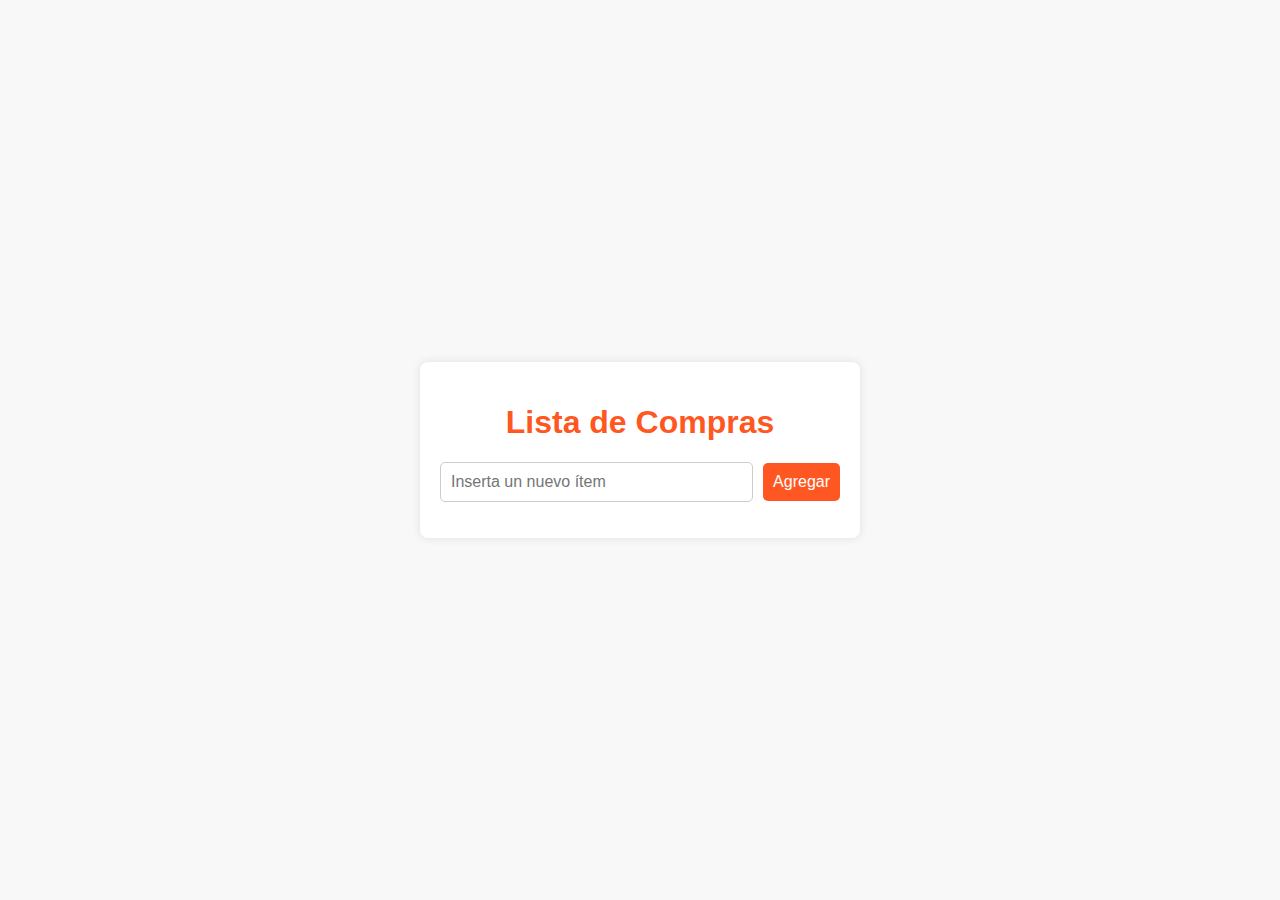
<file: Actividad 5/index.html>
<!DOCTYPE html>
<html lang="en">
<head>
<meta charset="UTF-8">
<meta name="viewport" content="width=device-width,
initial-scale=1.0">
<link rel="stylesheet" href="style2.css">
<link rel="stylesheet"
href="https://fonts.googleapis.com/icon?family=Material+I
cons">
<title>Lista de Compras</title>
</head>
<body>

<div id="taskContainer">
<h1>Lista de Compras</h1>
<div class="inputContainer">
<input type="text" id="newItemInput"
placeholder="Inserta un nuevo ítem">
<button id="addItemBtn">Agregar</button>
</div>
<ul id="itemsList">
<!-- Aquí se agregarán los ítems -->
</ul>
</div>
<script src="script.js"></script>
</body>
</html>
</file>
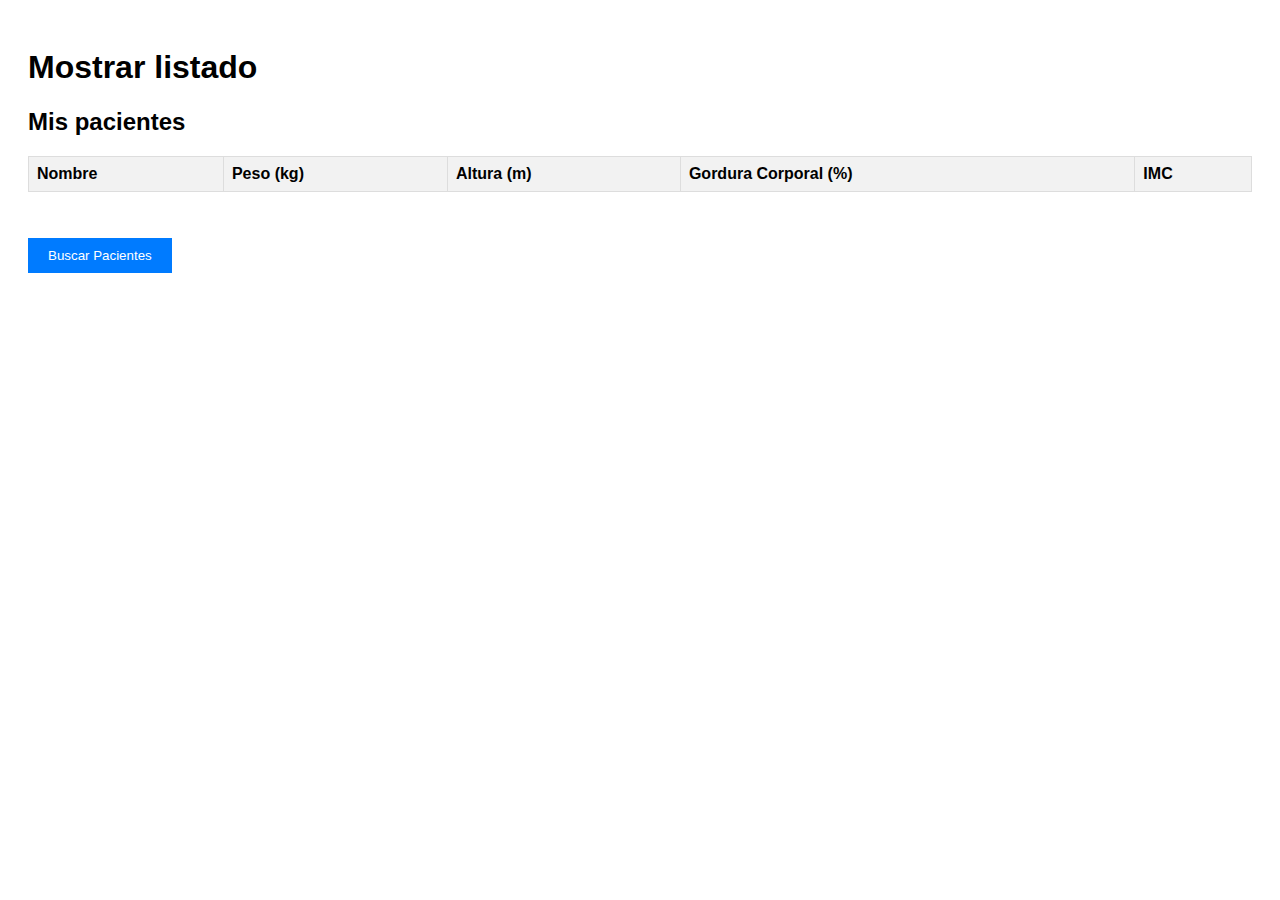
<file: trabajo ajax/index.html>
<!DOCTYPE html>
<html lang="es">
<head>
    <meta charset="UTF-8">
    <title>Página mostrar lista de pacientes</title>
    <style>
        body { font-family: sans-serif; padding: 20px; }
        table { width: 100%; border-collapse: collapse; margin-top: 20px; }
        th, td { border: 1px solid #ddd; padding: 8px; text-align: left; }
        th { background-color: #f2f2f2; }
        #error-ajax { color: red; visibility: hidden; display: block; margin-top: 10px; }
        .bto-principal { padding: 10px 20px; background-color: #007bff; color: white; border: none; cursor: pointer; }
    </style>
</head>
<body>
    <header>
        <div class="container">
            <h1 class="titulo">Mostrar listado</h1>
        </div>
    </header>
    <main>
        <section class="container">
            <h2>Mis pacientes</h2>
            <table>
                <thead>
                    <tr>
                        <th>Nombre</th>
                        <th>Peso (kg)</th>
                        <th>Altura (m)</th>
                        <th>Gordura Corporal (%)</th>
                        <th>IMC</th>
                    </tr>
                </thead>
                <tbody id="tabla-pacientes">
                    </tbody>
            </table>
            
            <span id="error-ajax">Error al buscar los pacientes</span>
            
            <br>
            <button id="buscar-paciente" class="boton bto-principal">Buscar Pacientes</button>
        </section>
    </main>

    <script>
        
        function adicionarPacienteEnLaTabla(paciente) {
            var pacienteTr = construirTr(paciente);
            var tabla = document.querySelector("#tabla-pacientes");
            tabla.appendChild(pacienteTr);
        }

        function construirTr(paciente) {
            var pacienteTr = document.createElement("tr");
            pacienteTr.classList.add("paciente");

            pacienteTr.appendChild(construirTd(paciente.nombre, "info-nombre"));
            pacienteTr.appendChild(construirTd(paciente.peso, "info-peso"));
            pacienteTr.appendChild(construirTd(paciente.altura, "info-altura"));
            pacienteTr.appendChild(construirTd(paciente.gordura, "info-gordura"));
            pacienteTr.appendChild(construirTd(paciente.imc, "info-imc"));

            return pacienteTr;
        }

        
        function construirTd(dato, clase) {
            var td = document.createElement("td");
            td.classList.add(clase);
            td.textContent = dato;
            return td;
        }

        var errorAjax = document.querySelector("#error-ajax");
        
        errorAjax.style.visibility = "hidden"; 

        var botonBuscar = document.querySelector("#buscar-paciente");

        botonBuscar.addEventListener("click", function(){
            var xhr = new XMLHttpRequest();
            
            xhr.open("GET", "paciente.json"); 
            // -----------------------------------------------------

            xhr.addEventListener("load", function(){
                if(xhr.status == 200) {
                    errorAjax.style.visibility = "hidden";
                    var respuesta = xhr.responseText;
                    var pacientes = JSON.parse(respuesta);
                    
                    pacientes.forEach(function(paciente) {
                        adicionarPacienteEnLaTabla(paciente);
                    });
                } else {
                    errorAjax.style.visibility = "visible";
                    console.log(xhr.status);
                    console.log(xhr.responseText);
                }
            });

            xhr.send();
        });
    </script>
</body>
</html>
</file>
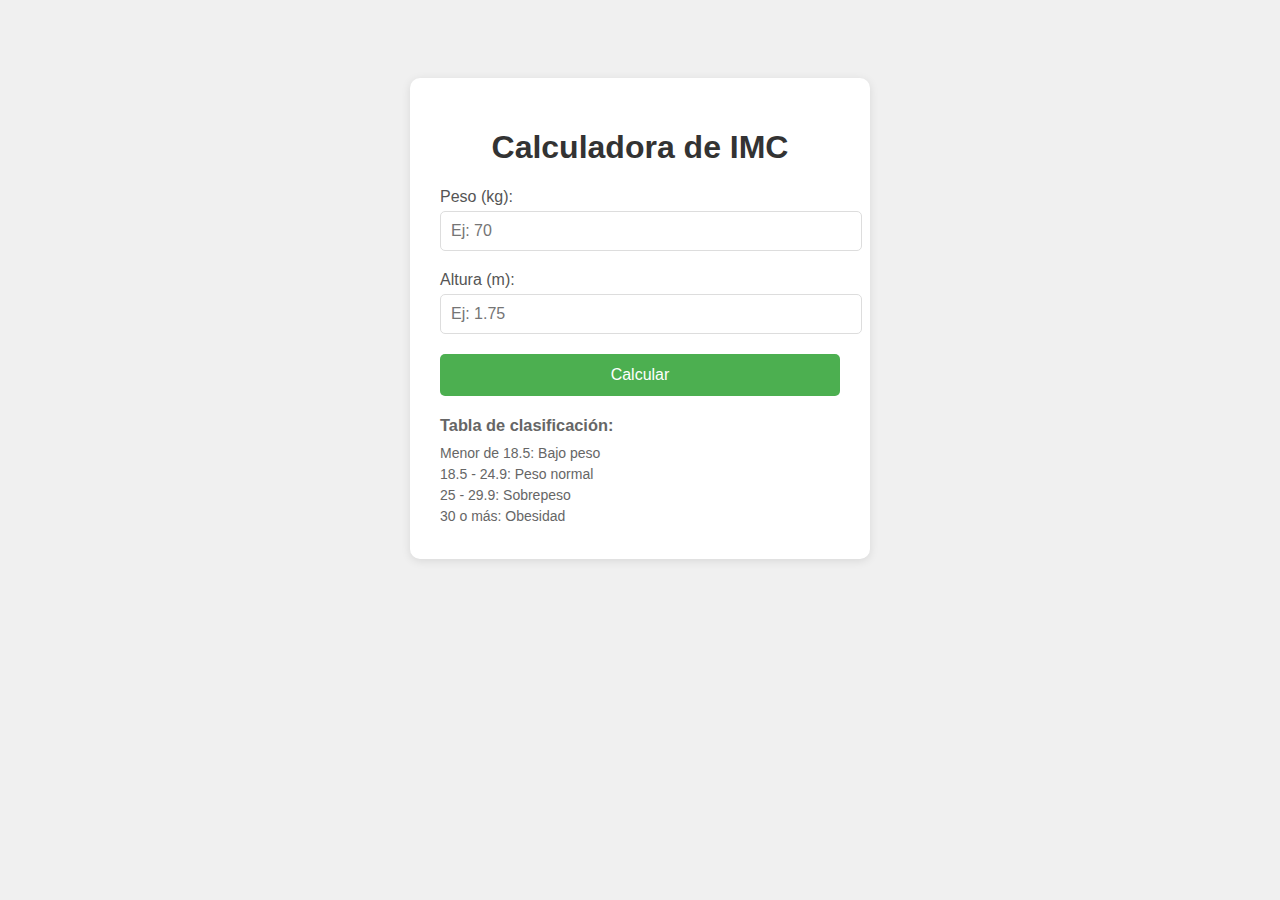
<file: ACTIVIDAD2(26SEPTIEMBRE/Actividad 2 JavaScript.html>
<!DOCTYPE html>
<html lang="es">
<head>
    <meta charset="UTF-8">
    <meta name="viewport" content="width=device-width, initial-scale=1.0">
    <title>Calculadora de IMC</title>
    <style>
        body {
            font-family: Arial, sans-serif;
            background-color: #f0f0f0;
            padding: 20px;
        }

        .container {
            background-color: white;
            max-width: 400px;
            margin: 50px auto;
            padding: 30px;
            border-radius: 10px;
            box-shadow: 0 2px 10px rgba(0,0,0,0.1);
        }

        h1 {
            text-align: center;
            color: #333;
        }

        .input-group {
            margin-bottom: 20px;
        }

        label {
            display: block;
            margin-bottom: 5px;
            color: #555;
        }

        input {
            width: 100%;
            padding: 10px;
            border: 1px solid #ddd;
            border-radius: 5px;
            font-size: 16px;
        }

        button {
            width: 100%;
            padding: 12px;
            background-color: #4CAF50;
            color: white;
            border: none;
            border-radius: 5px;
            font-size: 16px;
            cursor: pointer;
        }

        button:hover {
            background-color: #45a049;
        }

        .resultado {
            margin-top: 20px;
            padding: 20px;
            background-color: #f9f9f9;
            border-radius: 5px;
            text-align: center;
            display: none;
        }

        .resultado h2 {
            margin: 0 0 10px 0;
            color: #333;
        }

        .resultado p {
            margin: 5px 0;
            font-size: 18px;
        }

        .tabla-imc {
            margin-top: 20px;
            font-size: 14px;
            color: #666;
        }

        .tabla-imc h3 {
            margin-bottom: 10px;
        }

        .tabla-imc p {
            margin: 5px 0;
        }
    </style>
</head>
<body>
    <div class="container">
        <h1>Calculadora de IMC</h1>

        <div class="input-group">
            <label>Peso (kg):</label>
            <input type="number" id="peso" placeholder="Ej: 70">
        </div>

        <div class="input-group">
            <label>Altura (m):</label>
            <input type="number" id="altura" step="0.01" placeholder="Ej: 1.75">
        </div>

        <button onclick="calcularIMC()">Calcular</button>

        <div class="resultado" id="resultado">
            <h2>Resultado:</h2>
            <p><strong>IMC:</strong> <span id="imcValor"></span></p>
            <p><strong>Clasificación:</strong> <span id="clasificacion"></span></p>
        </div>

        <div class="tabla-imc">
            <h3>Tabla de clasificación:</h3>
            <p>Menor de 18.5: Bajo peso</p>
            <p>18.5 - 24.9: Peso normal</p>
            <p>25 - 29.9: Sobrepeso</p>
            <p>30 o más: Obesidad</p>
        </div>
    </div>

    <script>
        function calcularIMC() {
            // Obtener valores
            const peso = parseFloat(document.getElementById('peso').value);
            const altura = parseFloat(document.getElementById('altura').value);

            // Validar datos
            if (isNaN(peso) || isNaN(altura) || peso <= 0 || altura <= 0) {
                alert('Por favor, ingresa valores válidos');
                return;
            }

            // Calcular IMC
            const imc = peso / (altura * altura);
            const imcRedondeado = imc.toFixed(2);

            // Determinar clasificación
            let clasificacion = '';
            if (imc < 18.5) {
                clasificacion = 'Bajo peso';
            } else if (imc >= 18.5 && imc < 25) {
                clasificacion = 'Peso normal';
            } else if (imc >= 25 && imc < 30) {
                clasificacion = 'Sobrepeso';
            } else {
                clasificacion = 'Obesidad';
            }

            // Mostrar resultado
            document.getElementById('imcValor').textContent = imcRedondeado;
            document.getElementById('clasificacion').textContent = clasificacion;
            document.getElementById('resultado').style.display = 'block';
        }
    </script>
</body>
</html>
</file>
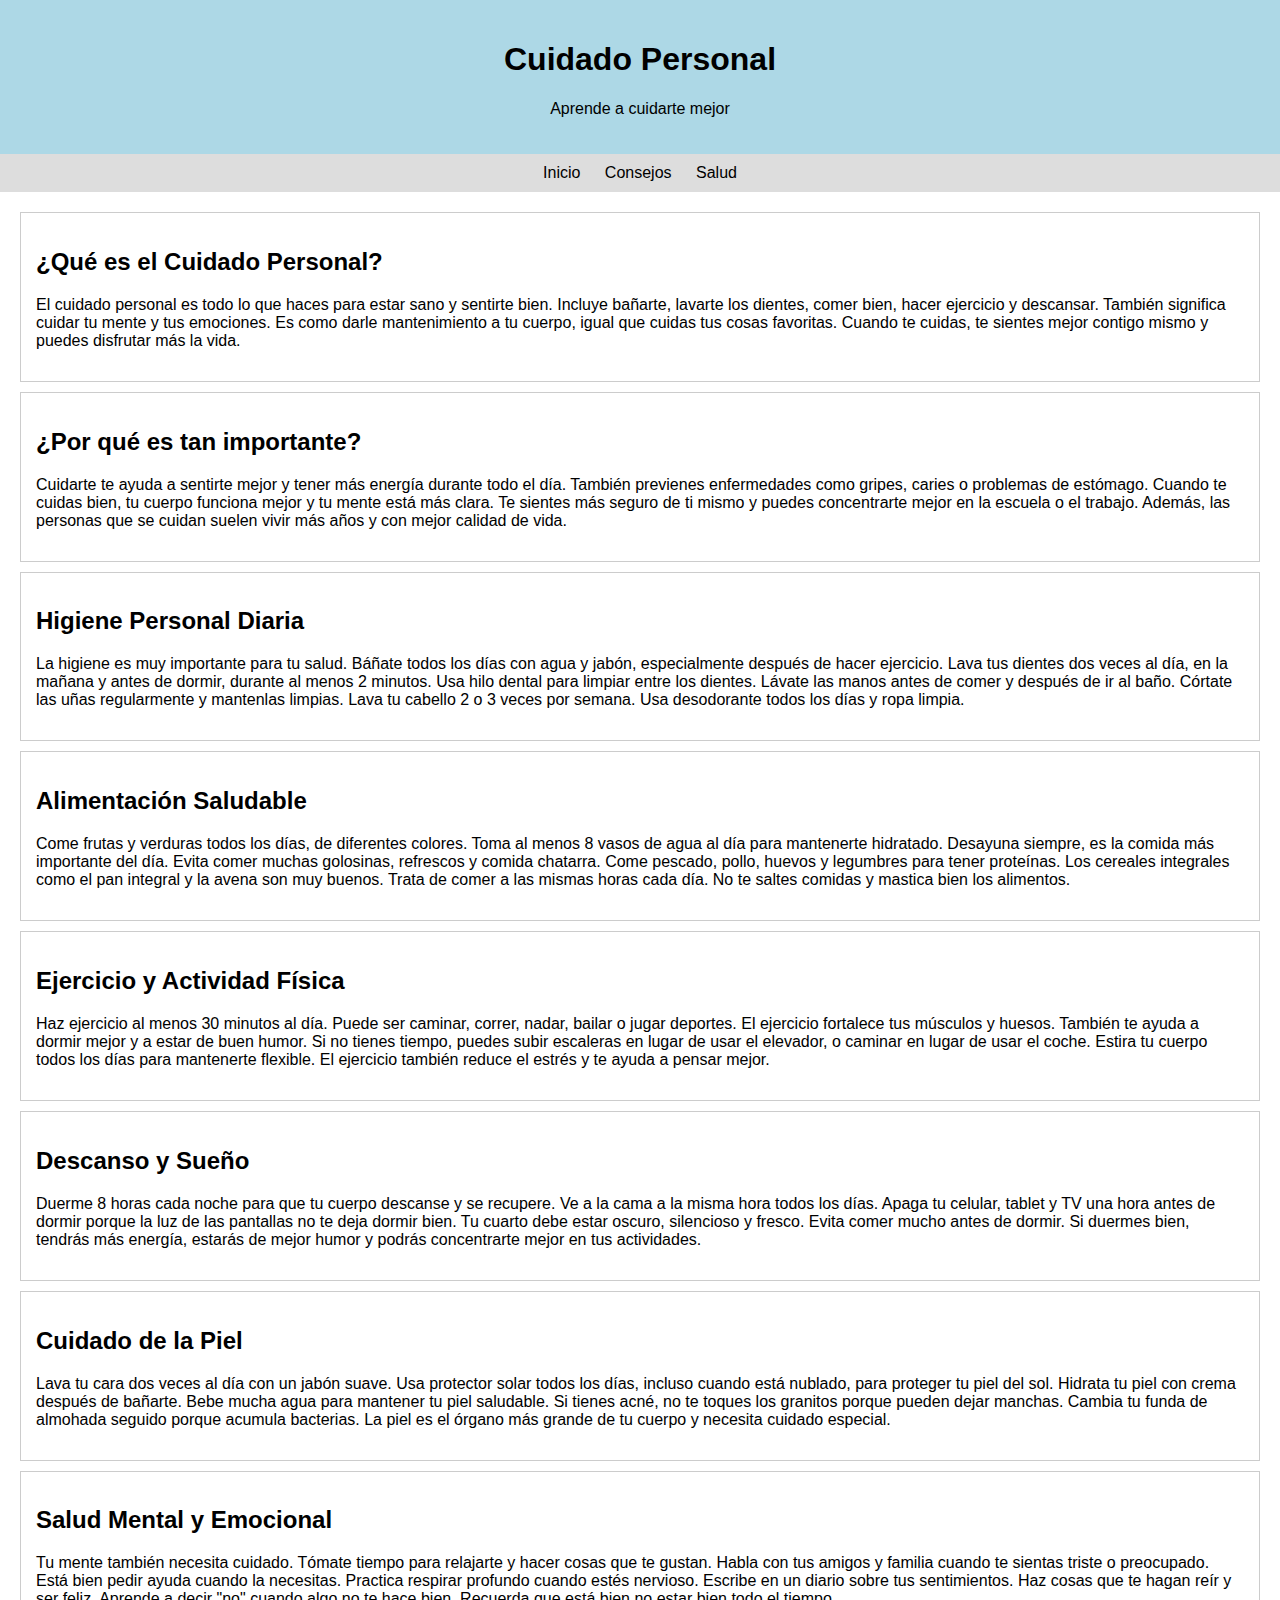
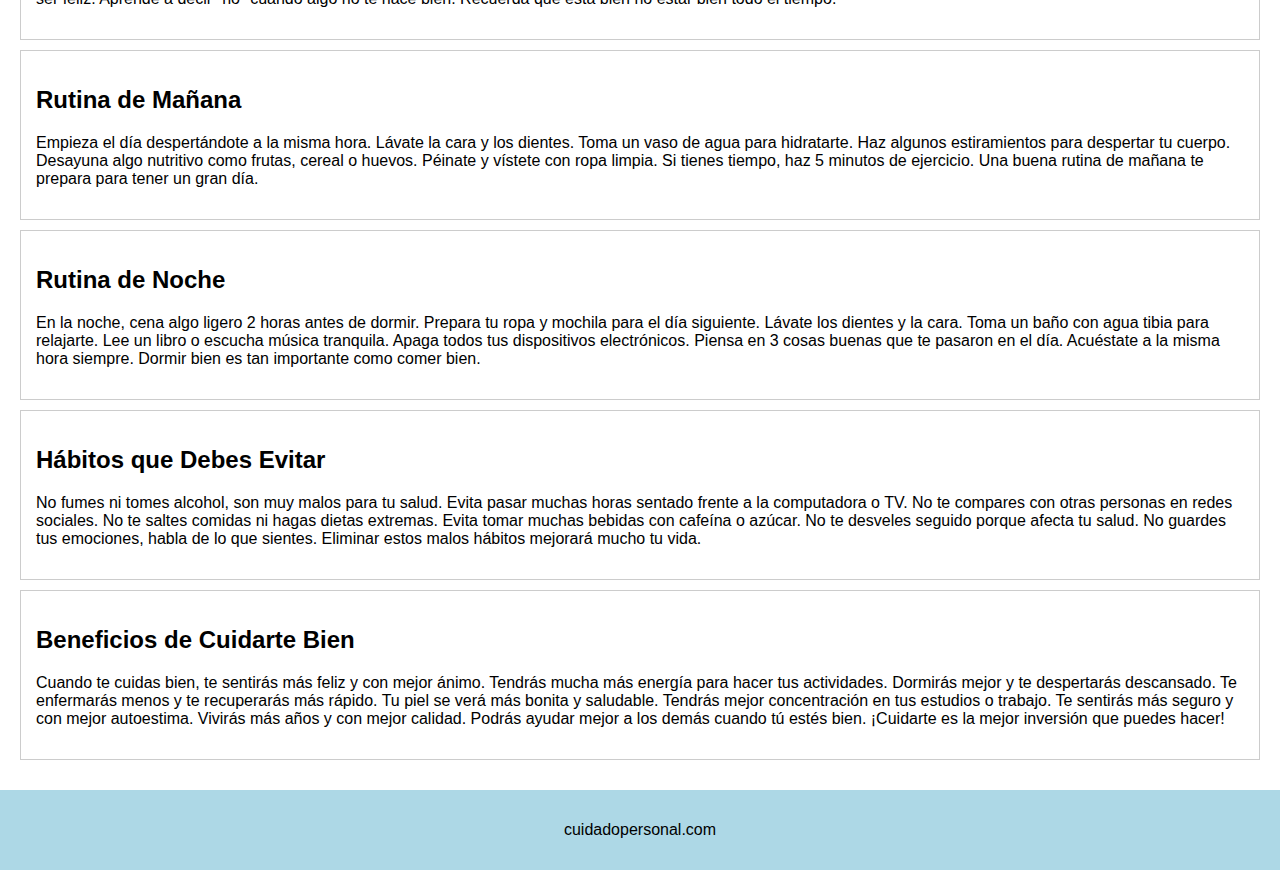
<file: Actividad6 CSS con HTML5/Actividad 6 CSS con HTML5.html>
<!DOCTYPE html>
<html lang="es">
<head>
 <meta charset="UTF-8">
 <meta name="viewport" content="width=device-width, initial-scale=1.0">
 <title>Cuidado Personal</title>
 <style>
  body {
   font-family: Arial, sans-serif;
   margin: 0;
   background-color: white;
  }
  
  header {
   background-color: lightblue;
   padding: 20px;
   text-align: center;
  }
  
  nav {
   background-color: #ddd;
   padding: 10px;
   text-align: center;
  }
  
  nav a {
   color: black;
   margin: 0 10px;
   text-decoration: none;
  }
  
  main {
   padding: 20px;
  }
  
  article {
   padding: 15px;
   margin-bottom: 10px;
   border: 1px solid #ccc;
  }
  
  h2 {
   color: black;
  }
  
  footer {
   background-color: lightblue;
   text-align: center;
   padding: 15px;
  }
 </style>
</head>
<body>
 <header>
  <h1>Cuidado Personal</h1>
  <p>Aprende a cuidarte mejor</p>
 </header>
 
 <nav>
  <a href="#">Inicio</a>
  <a href="#">Consejos</a>
  <a href="#">Salud</a>
 </nav>
 
 <main>
   <article>
    <h2>¿Qué es el Cuidado Personal?</h2>
    <p>El cuidado personal es todo lo que haces para estar sano y sentirte bien. Incluye bañarte, lavarte los dientes, comer bien, hacer ejercicio y descansar. También significa cuidar tu mente y tus emociones. Es como darle mantenimiento a tu cuerpo, igual que cuidas tus cosas favoritas. Cuando te cuidas, te sientes mejor contigo mismo y puedes disfrutar más la vida.</p>
   </article>
   
   <article>
    <h2>¿Por qué es tan importante?</h2>
    <p>Cuidarte te ayuda a sentirte mejor y tener más energía durante todo el día. También previenes enfermedades como gripes, caries o problemas de estómago. Cuando te cuidas bien, tu cuerpo funciona mejor y tu mente está más clara. Te sientes más seguro de ti mismo y puedes concentrarte mejor en la escuela o el trabajo. Además, las personas que se cuidan suelen vivir más años y con mejor calidad de vida.</p>
   </article>
   
   <article>
    <h2>Higiene Personal Diaria</h2>
    <p>La higiene es muy importante para tu salud. Báñate todos los días con agua y jabón, especialmente después de hacer ejercicio. Lava tus dientes dos veces al día, en la mañana y antes de dormir, durante al menos 2 minutos. Usa hilo dental para limpiar entre los dientes. Lávate las manos antes de comer y después de ir al baño. Córtate las uñas regularmente y mantenlas limpias. Lava tu cabello 2 o 3 veces por semana. Usa desodorante todos los días y ropa limpia.</p>
   </article>
   
   <article>
    <h2>Alimentación Saludable</h2>
    <p>Come frutas y verduras todos los días, de diferentes colores. Toma al menos 8 vasos de agua al día para mantenerte hidratado. Desayuna siempre, es la comida más importante del día. Evita comer muchas golosinas, refrescos y comida chatarra. Come pescado, pollo, huevos y legumbres para tener proteínas. Los cereales integrales como el pan integral y la avena son muy buenos. Trata de comer a las mismas horas cada día. No te saltes comidas y mastica bien los alimentos.</p>
   </article>
   
   <article>
    <h2>Ejercicio y Actividad Física</h2>
    <p>Haz ejercicio al menos 30 minutos al día. Puede ser caminar, correr, nadar, bailar o jugar deportes. El ejercicio fortalece tus músculos y huesos. También te ayuda a dormir mejor y a estar de buen humor. Si no tienes tiempo, puedes subir escaleras en lugar de usar el elevador, o caminar en lugar de usar el coche. Estira tu cuerpo todos los días para mantenerte flexible. El ejercicio también reduce el estrés y te ayuda a pensar mejor.</p>
   </article>
   
   <article>
    <h2>Descanso y Sueño</h2>
    <p>Duerme 8 horas cada noche para que tu cuerpo descanse y se recupere. Ve a la cama a la misma hora todos los días. Apaga tu celular, tablet y TV una hora antes de dormir porque la luz de las pantallas no te deja dormir bien. Tu cuarto debe estar oscuro, silencioso y fresco. Evita comer mucho antes de dormir. Si duermes bien, tendrás más energía, estarás de mejor humor y podrás concentrarte mejor en tus actividades.</p>
   </article>
   
   <article>
    <h2>Cuidado de la Piel</h2>
    <p>Lava tu cara dos veces al día con un jabón suave. Usa protector solar todos los días, incluso cuando está nublado, para proteger tu piel del sol. Hidrata tu piel con crema después de bañarte. Bebe mucha agua para mantener tu piel saludable. Si tienes acné, no te toques los granitos porque pueden dejar manchas. Cambia tu funda de almohada seguido porque acumula bacterias. La piel es el órgano más grande de tu cuerpo y necesita cuidado especial.</p>
   </article>
   
   <article>
    <h2>Salud Mental y Emocional</h2>
    <p>Tu mente también necesita cuidado. Tómate tiempo para relajarte y hacer cosas que te gustan. Habla con tus amigos y familia cuando te sientas triste o preocupado. Está bien pedir ayuda cuando la necesitas. Practica respirar profundo cuando estés nervioso. Escribe en un diario sobre tus sentimientos. Haz cosas que te hagan reír y ser feliz. Aprende a decir "no" cuando algo no te hace bien. Recuerda que está bien no estar bien todo el tiempo.</p>
   </article>
   
   <article>
    <h2>Rutina de Mañana</h2>
    <p>Empieza el día despertándote a la misma hora. Lávate la cara y los dientes. Toma un vaso de agua para hidratarte. Haz algunos estiramientos para despertar tu cuerpo. Desayuna algo nutritivo como frutas, cereal o huevos. Péinate y vístete con ropa limpia. Si tienes tiempo, haz 5 minutos de ejercicio. Una buena rutina de mañana te prepara para tener un gran día.</p>
   </article>
   
   <article>
    <h2>Rutina de Noche</h2>
    <p>En la noche, cena algo ligero 2 horas antes de dormir. Prepara tu ropa y mochila para el día siguiente. Lávate los dientes y la cara. Toma un baño con agua tibia para relajarte. Lee un libro o escucha música tranquila. Apaga todos tus dispositivos electrónicos. Piensa en 3 cosas buenas que te pasaron en el día. Acuéstate a la misma hora siempre. Dormir bien es tan importante como comer bien.</p>
   </article>
   
   <article>
    <h2>Hábitos que Debes Evitar</h2>
    <p>No fumes ni tomes alcohol, son muy malos para tu salud. Evita pasar muchas horas sentado frente a la computadora o TV. No te compares con otras personas en redes sociales. No te saltes comidas ni hagas dietas extremas. Evita tomar muchas bebidas con cafeína o azúcar. No te desveles seguido porque afecta tu salud. No guardes tus emociones, habla de lo que sientes. Eliminar estos malos hábitos mejorará mucho tu vida.</p>
   </article>
   
   <article>
    <h2>Beneficios de Cuidarte Bien</h2>
    <p>Cuando te cuidas bien, te sentirás más feliz y con mejor ánimo. Tendrás mucha más energía para hacer tus actividades. Dormirás mejor y te despertarás descansado. Te enfermarás menos y te recuperarás más rápido. Tu piel se verá más bonita y saludable. Tendrás mejor concentración en tus estudios o trabajo. Te sentirás más seguro y con mejor autoestima. Vivirás más años y con mejor calidad. Podrás ayudar mejor a los demás cuando tú estés bien. ¡Cuidarte es la mejor inversión que puedes hacer!</p>
   </article>
 </main>
 
 <footer>
  <p>cuidadopersonal.com</p>
 </footer>
</body>
</html>
</file>
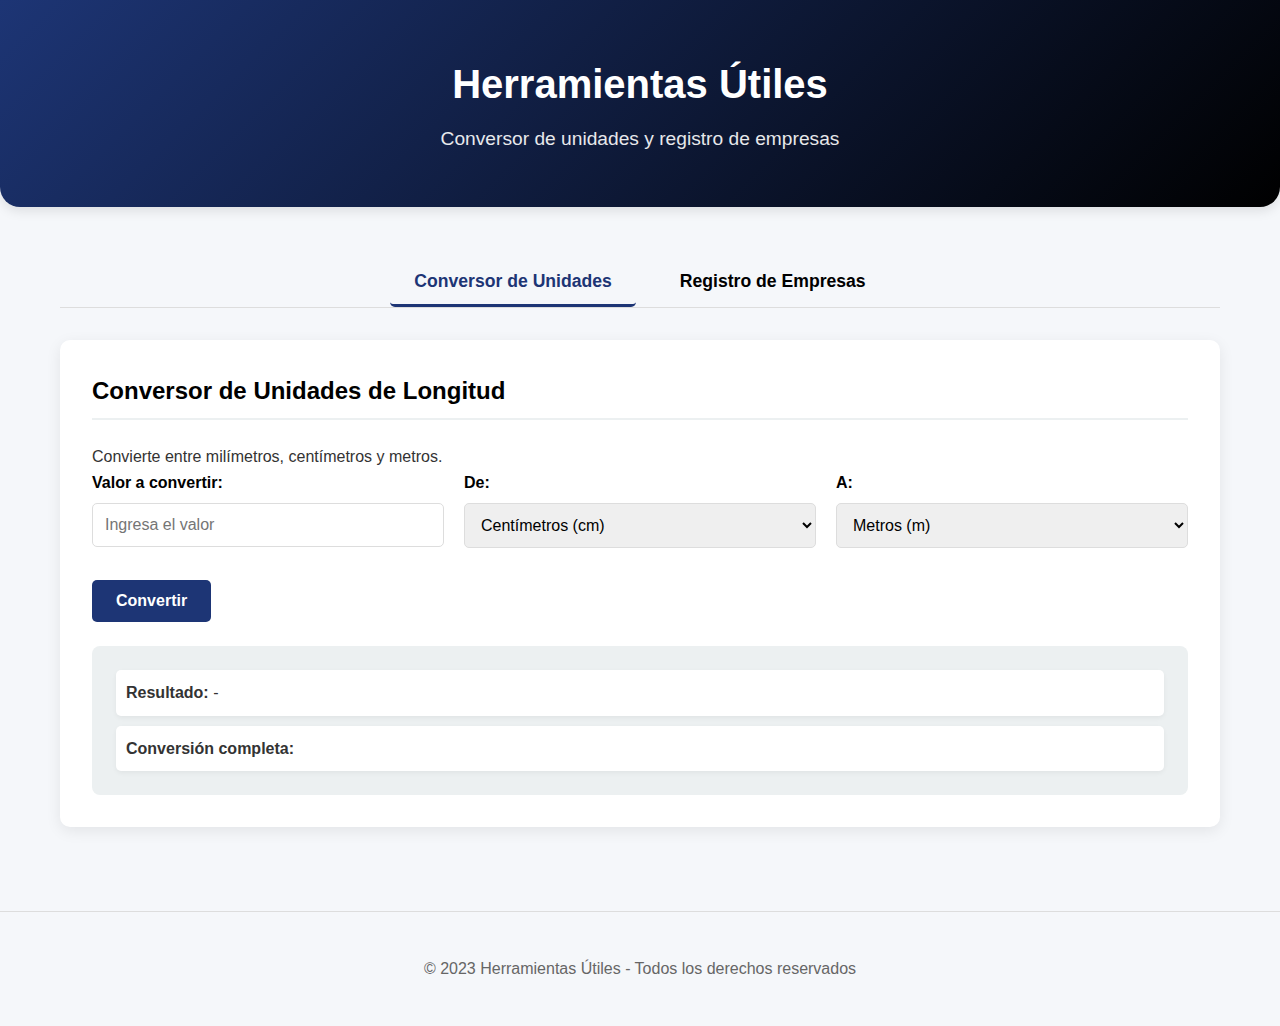
<file: Actividad6_HTML_JS_Css3/ACTIVIDAD6.html>
<!DOCTYPE html>
<html lang="es">
<head>
    <meta charset="UTF-8">
    <meta name="viewport" content="width=device-width, initial-scale=1.0">
    <title>Herramientas Utiles</title>
    <link rel="stylesheet" href="Actividad6_css.css">
</head>
<body>
    <header>
        <div class="container">
            <h1>Herramientas Útiles</h1>
            <p>Conversor de unidades y registro de empresas</p>
        </div>
    </header>
    
    <div class="container">
        <div class="nav-tabs">
            <button class="tab-button active" data-tab="converter">Conversor de Unidades</button>
            <button class="tab-button" data-tab="companies">Registro de Empresas</button>
        </div>
        
        <div id="converter" class="tab-content active">
            <h2>Conversor de Unidades de Longitud</h2>
            <p>Convierte entre milímetros, centímetros y metros.</p>
            
            <div class="converter">
                <div class="input-group">
                    <label for="value">Valor a convertir:</label>
                    <input type="number" id="value" placeholder="Ingresa el valor" step="any">
                </div>
                
                <div class="input-group">
                    <label for="from-unit">De:</label>
                    <select id="from-unit">
                        <option value="mm">Milímetros (mm)</option>
                        <option value="cm" selected>Centímetros (cm)</option>
                        <option value="m">Metros (m)</option>
                    </select>
                </div>
                
                <div class="input-group">
                    <label for="to-unit">A:</label>
                    <select id="to-unit">
                        <option value="mm">Milímetros (mm)</option>
                        <option value="cm">Centímetros (cm)</option>
                        <option value="m" selected>Metros (m)</option>
                    </select>
                </div>
            </div>
            
            <button id="convert-btn">Convertir</button>
            
            <div class="results" id="conversion-results">
                <div class="result-item">
                    <strong>Resultado:</strong> <span id="result-value">-</span>
                </div>
                <div class="result-item">
                    <strong>Conversión completa:</strong>
                    <div id="full-conversion"></div>
                </div>
            </div>
        </div>
        
        <div id="companies" class="tab-content">
            <h2>Registro de Empresas</h2>
            <p>Ingresa los datos de la empresa para agregarla a la lista.</p>
            
            <form id="company-form">
                <div class="form-group">
                    <label for="folio">Folio:</label>
                    <input type="text" id="folio" placeholder="Ingresa el folio" required>
                </div>
                
                <div class="form-group">
                    <label for="name">Nombre de la empresa:</label>
                    <input type="text" id="name" placeholder="Ingresa el nombre" required>
                </div>
                
                <div class="form-group">
                    <label for="address">Domicilio:</label>
                    <input type="text" id="address" placeholder="Ingresa el domicilio" required>
                </div>
                
                <button type="submit" class="btn-success">Agregar Empresa</button>
            </form>
            
            <div class="company-list">
                <h3>Lista de Empresas Registradas</h3>
                <div id="companies-list">
                    <div class="empty-message">No hay empresas registradas aún.</div>
                </div>
            </div>
        </div>
    </div>
    
    <footer>
        <div class="container">
            <p>© 2023 Herramientas Útiles - Todos los derechos reservados</p>
        </div>
    </footer>

    <script src="Actividad6_JS.js"></script>
</body>
</html>
</file>
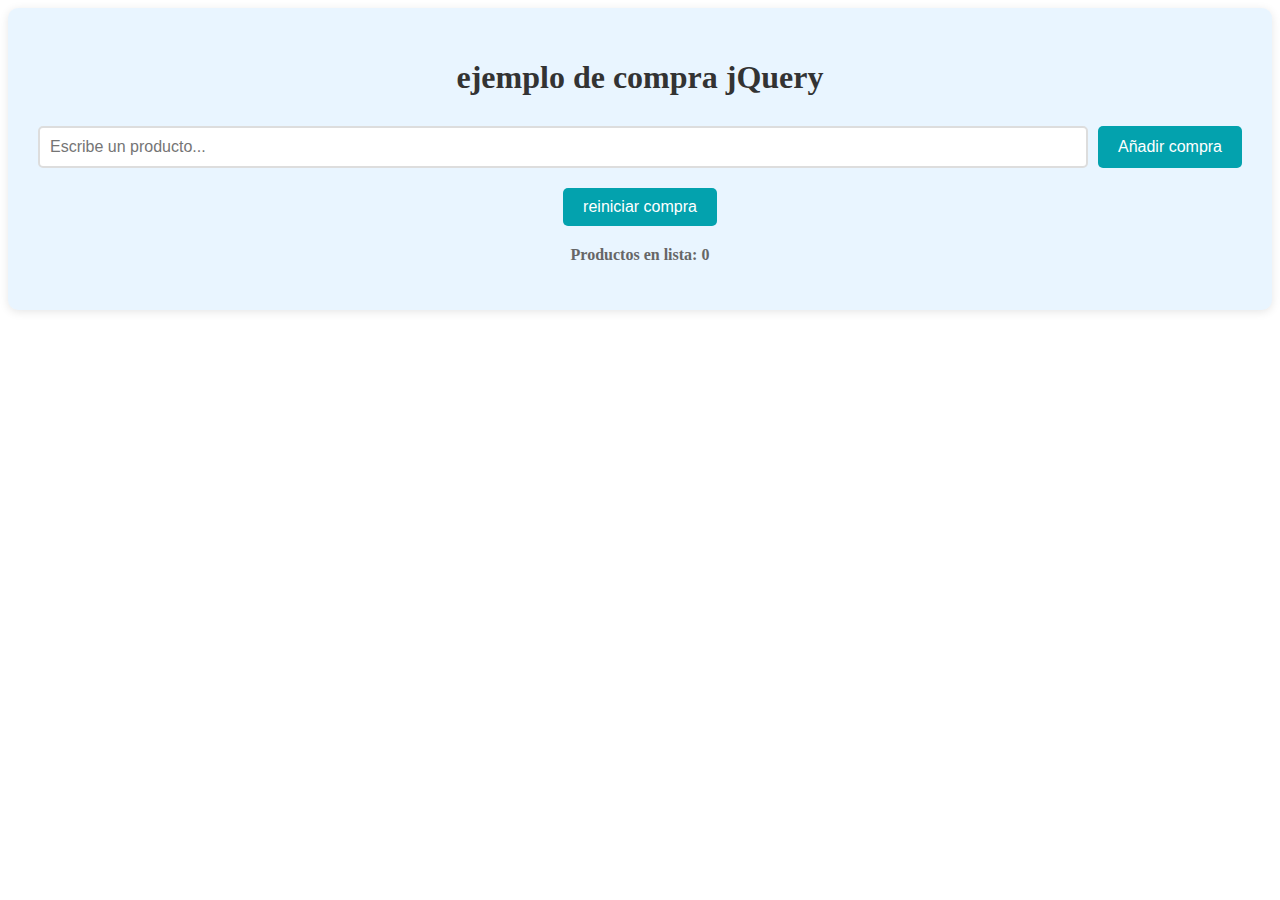
<file: Ejercicio1_Jquery/Practica1 Jquery.html>
<!DOCTYPE html>
<html lang="es">
<head>
    <meta charset="UTF-8">
    <meta name="viewport" content="ejercicio acoplamientojavasript">
    <meta name="description" content="Ejercicio lista de compra con jQuery">
    <title> de acoplamiento javascript</title>
    <link rel="stylesheet" href="style.css">
</head>
<body>
    <div class="container">
        <h1>ejemplo de compra jQuery </h1>
        
        <div class="input-group">
            <input type="text" id="compra" placeholder="Escribe un producto...">
            <button id="anadir">Añadir compra</button>
        </div>
        
        <div class="buttons">
            <button id="reset">reiniciar compra</button>
        </div>
        
        <div class="contador">
            Productos en lista: <span id="contadorProductos">0</span>
        </div>
        
        <ol id="listaCompra"></ol>
        
    </div>
    <script src="app.js"></script>
</body>
</html>
</file>
<file: Actividad 5/style2.css>
body {
font-family: Arial, sans-serif;
background-color: #f8f8f8;
margin: 0;
padding: 0;
display: flex;
justify-content: center;
align-items: center;
height: 100vh;
}
#taskContainer {
width: 400px;
background-color: #fff;
border-radius: 8px;
box-shadow: 0 0 10px rgba(0, 0, 0, 0.1);
padding: 20px;
}
h1 {
text-align: center;
color: #FF5722;
}
.inputContainer {
display: flex;
align-items: center;
margin-bottom: 10px;
}

input[type="text"] {
flex: 1;
padding: 10px;
margin-right: 10px;
border: 1px solid #ccc;
border-radius: 5px;
font-size: 16px;
}
.inputContainer button {
padding: 10px;
background-color: #FF5722;
color: #fff;
border: none;
border-radius: 5px;
cursor: pointer;
font-size: 16px;
transition: background-color 0.3s;
}
inputContainer button:hover {
background-color: #E64A19;
}
ul {
list-style-type: none;
padding: 0;
}
li {
padding: 10px;
border-bottom: 1px solid #eee;
display: flex;
align-items: center;
}
li:last-child {
border-bottom: none;
}
.completed {
text-decoration: line-through;
color: #999;
}
.completeBtn, .deleteBtn {
background-color: transparent;
border: none;
font-size: 16px;
cursor: pointer;
}

.completeBtn:hover, .deleteBtn:hover {
color: #FF5722;
}
.material-icons {
font-size: 24px;
color: black;
cursor: pointer;
transition: color 0.3s;
}
.material-icons:hover {
color: #FF5722;
}
.deleteBtn {
order: 3;
}
</file>
<file: Actividad6_HTML_JS_Css3/Actividad6_css.css>
:root {
    --color-principal: #1d3575;
    --color-secundario: #0a3738;
    --color-oscuro: #000000;
    --color-claro: #ecf0f1;
}

* {
    margin: 0;
    padding: 0;
    box-sizing: border-box;
    font-family: 'Segoe UI', Tahoma, Geneva, Verdana, sans-serif;
}

body {
    background-color: #f5f7fa;
    color: #333;
    line-height: 1.6;
}

.container {
    max-width: 1200px;
    margin: 0 auto;
    padding: 20px;
}

header {
    background: linear-gradient(135deg, var(--color-principal), var(--color-oscuro));
    color: white;
    padding: 2rem 0;
    text-align: center;
    border-radius: 0 0 20px 20px;
    box-shadow: 0 4px 12px rgba(0, 0, 0, 0.1);
    margin-bottom: 2rem;
}

header h1 {
    font-size: 2.5rem;
    margin-bottom: 0.5rem;
}

header p {
    font-size: 1.2rem;
    opacity: 0.9;
}

.nav-tabs {
    display: flex;
    justify-content: center;
    margin-bottom: 2rem;
    border-bottom: 1px solid #ddd;
}

.tab-button {
    padding: 12px 24px;
    background: none;
    border: none;
    font-size: 1.1rem;
    cursor: pointer;
    transition: all 0.3s ease;
    border-bottom: 3px solid transparent;
    margin: 0 10px;
    color: var(--color-oscuro);
    font-weight: 600;
}

.tab-button:hover {
    color: var(--color-principal);
}

.tab-button.active {
    color: var(--color-principal);
    border-bottom: 3px solid var(--color-principal);
}

.tab-content {
    display: none;
    background: white;
    padding: 2rem;
    border-radius: 10px;
    box-shadow: 0 4px 15px rgba(0, 0, 0, 0.08);
    margin-bottom: 2rem;
}

.tab-content.active {
    display: block;
    animation: fadeIn 0.5s ease;
}

@keyframes fadeIn {
    from { opacity: 0; transform: translateY(10px); }
    to { opacity: 1; transform: translateY(0); }
}

h2 {
    color: var(--color-oscuro);
    margin-bottom: 1.5rem;
    padding-bottom: 0.5rem;
    border-bottom: 2px solid var(--color-claro);
}

.converter {
    display: flex;
    flex-wrap: wrap;
    gap: 20px;
    margin-bottom: 2rem;
}

.input-group {
    flex: 1;
    min-width: 250px;
}

.input-group label {
    display: block;
    margin-bottom: 8px;
    font-weight: 600;
    color: var(--color-oscuro);
}

.input-group input, 
.input-group select {
    width: 100%;
    padding: 12px;
    border: 1px solid #ddd;
    border-radius: 5px;
    font-size: 1rem;
    transition: border 0.3s;
}

.input-group input:focus, 
.input-group select:focus {
    border-color: var(--color-principal);
    outline: none;
    box-shadow: 0 0 0 2px rgba(52, 152, 219, 0.2);
}

.results {
    background-color: var(--color-claro);
    padding: 1.5rem;
    border-radius: 8px;
    margin-top: 1.5rem;
}

.result-item {
    margin-bottom: 10px;
    padding: 10px;
    background: white;
    border-radius: 5px;
    box-shadow: 0 2px 5px rgba(0,0,0,0.05);
}

.result-item:last-child {
    margin-bottom: 0;
}

.form-group {
    margin-bottom: 1.5rem;
}

.form-group label {
    display: block;
    margin-bottom: 8px;
    font-weight: 600;
    color: var(--color-oscuro);
}

.form-group input {
    width: 100%;
    padding: 12px;
    border: 1px solid #ddd;
    border-radius: 5px;
    font-size: 1rem;
    transition: border 0.3s;
}

.form-group input:focus {
    border-color: var(--color-secundario);
    outline: none;
    box-shadow: 0 0 0 2px rgba(13, 99, 49, 0.2);
}

button {
    background-color: var(--color-principal);
    color: white;
    border: none;
    padding: 12px 24px;
    border-radius: 5px;
    cursor: pointer;
    font-size: 1rem;
    font-weight: 600;
    transition: background 0.3s;
}

button:hover {
    background-color: #2980b9;
}

.btn-success {
    background-color: var(--color-secundario);
}

.btn-success:hover {
    background-color: #27ae60;
}

.btn-danger {
    background-color: var(--color-peligro);
}

.btn-danger:hover {
    background-color: #c0392b;
}

.company-list {
    margin-top: 2rem;
}

.company-card {
    background: white;
    border-radius: 8px;
    padding: 1.5rem;
    margin-bottom: 1rem;
    box-shadow: 0 3px 10px rgba(0, 0, 0, 0.08);
    border-left: 4px solid var(--color-secundario);
}

.company-header {
    display: flex;
    justify-content: space-between;
    align-items: center;
    margin-bottom: 1rem;
}

.company-name {
    font-size: 1.3rem;
    font-weight: 700;
    color: var(--color-oscuro);
}

.company-folio {
    background-color: var(--color-claro);
    padding: 5px 10px;
    border-radius: 20px;
    font-size: 0.9rem;
    color: #666;
}

.company-address {
    color: #666;
    margin-bottom: 0.5rem;
}

.empty-message {
    text-align: center;
    padding: 2rem;
    color: #777;
    font-style: italic;
}

footer {
    text-align: center;
    padding: 1.5rem;
    margin-top: 2rem;
    color: #666;
    border-top: 1px solid #ddd;
}

@media (max-width: 768px) {
    .nav-tabs {
        flex-direction: column;
        align-items: center;
    }
    
    .tab-button {
        width: 80%;
        margin: 5px 0;
    }
    
    .converter {
        flex-direction: column;
    }
}
</file>
<file: Ejercicio1_Jquery/style.css>
<style>
        body {
            font-family: 'Avenir', Helvetica, Arial, sans-serif;
            max-width: 600px;
            margin: 0 auto;
            padding: 20px;
            background-color: #f5f5f5;
        }
        
        .container {
            background: rgba(3, 144, 252, 0.088);
            padding: 30px;
            border-radius: 10px;
            box-shadow: 0 2px 10px rgba(0,0,0,0.1);
        }
        
        h1 {
            color: #333;
            text-align: center;
            margin-bottom: 30px;
        }
        
        .input-group {
            display: flex;
            gap: 10px;
            margin-bottom: 20px;
        }
        
        input[type="text"] {
            flex: 1;
            padding: 10px;
            border: 2px solid #ddd;
            border-radius: 5px;
            font-size: 16px;
        }
        
        input[type="text"]:focus {
            outline: none;
            border-color: #4CAF50;
        }
        
        button {
            padding: 10px 20px;
            border: none;
            border-radius: 5px;
            cursor: pointer;
            font-size: 16px;
            transition: background-color 0.3s;
        }
        
        #anadir {
            background-color: #03a2ae;
            color: white;
        }
        
        #anadir:hover {
            background-color: #005ed1;
        }
        
        #reset {
            background-color: #03a2ae;
            color: white;
        }
        
        #reset:hover {
            background-color: #02c8f4;
        }
        
        .buttons {
            display: flex;
            gap: 10px;
            justify-content: center;
            margin-bottom: 20px;
        }
        
        ol {
            list-style-type: decimal;
            padding-left: 20px;
        }
        
        li {
            padding: 10px;
            margin: 5px 0;
            background-color: #f9f9f9;
            border-radius: 5px;
            cursor: pointer;
            transition: all 0.3s;
            border-left: 4px solid transparent;
        }
        
        li:hover {
            background-color: #e9e9e9;
            border-left-color: #4CAF50;
        }
        
        .tachado {
            text-decoration: line-through;
            font-style: italic;
            color: #888;
            background-color: #e8f5e8;
        }
        
        .instrucciones {
            background-color: #e7f3ff;
            padding: 15px;
            border-radius: 5px;
            margin-top: 20px;
            border-left: 4px solid #2196F3;
        }
        
        .instrucciones h3 {
            margin-top: 0;
            color: #1976D2;
        }
        
        .contador {
            text-align: center;
            margin: 10px 0;
            font-weight: bold;
            color: #666;
        }
    </style>
</file>
